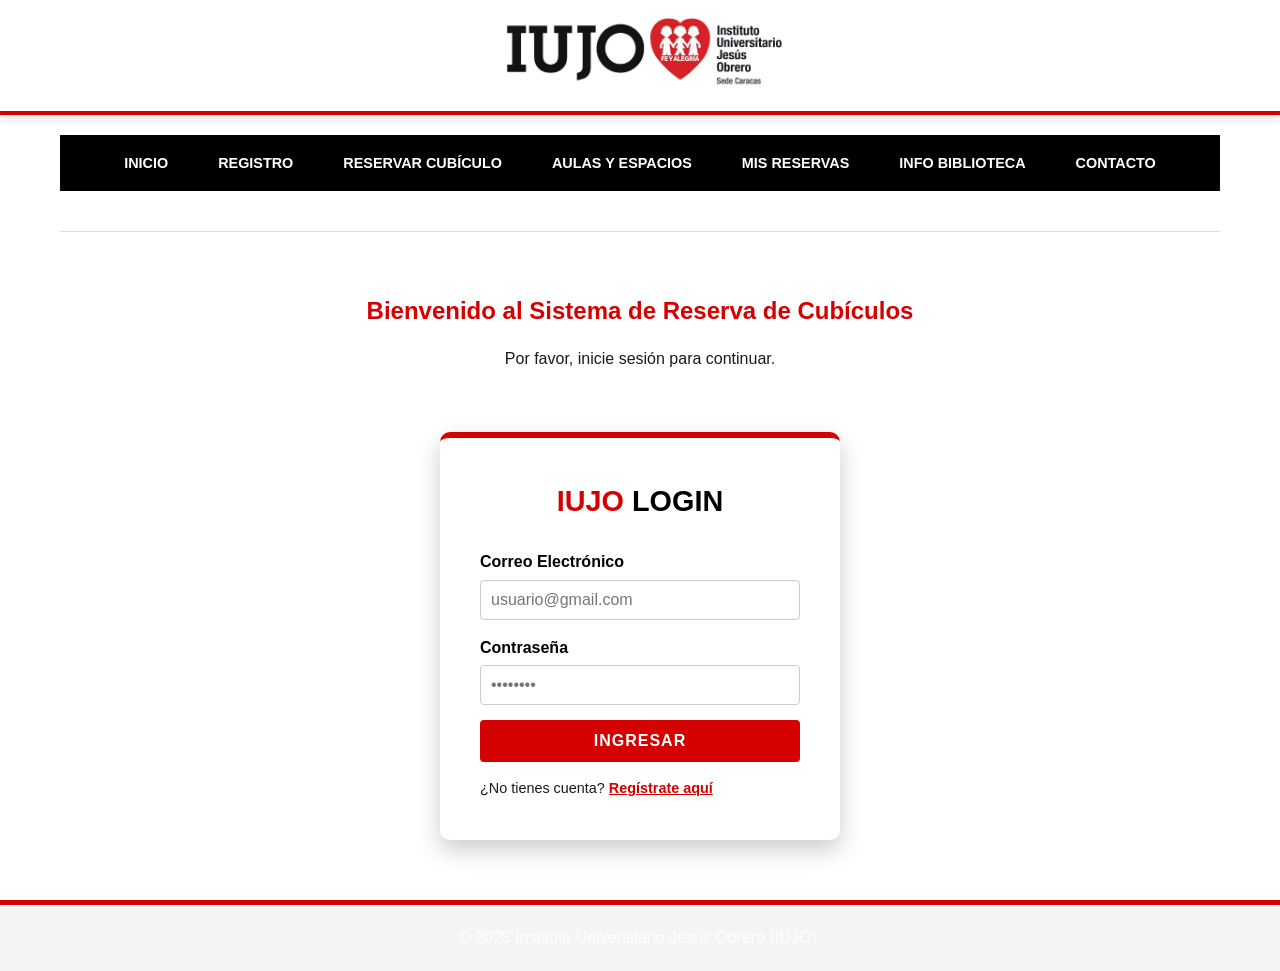
<file: index.html>
<!DOCTYPE html>
<html lang="es">
<head>
    <meta charset="UTF-8">
    <meta name="viewport" content="width=device-width, initial-scale=1.0">
    <title>Inicio | IUJO - Instituto Universitario Jesús Obrero</title>
    <link rel="stylesheet" href="estilos.css">
</head>
<body>

    <header>
        <div class="header-container">
            <div class="logo">
                <a href="index.html" aria-label="Ir a la página de inicio del IUJO">
                    <img src="images/LOGO IUJO.jpg" alt="Logo IUJO" style="max-width: 300px;">
                </a>
            </div>
        </div>
    </header>

    <main role="main">
        
        <nav class="main-nav">
            <ul>
                <li><a href="index.html">Inicio</a></li>
                <li><a href="registro.html">Registro</a></li>
                <li><a href="reservar.html">Reservar Cubículo</a></li>
                <li><a href="aulas.html">Aulas y Espacios</a></li>
                <li><a href="mis-reservas.html">Mis Reservas</a></li>
                <li><a href="biblioteca.html">Info Biblioteca</a></li>
                <li><a href="https://webiujocatia.wordpress.com/contacto/" target="_blank" rel="noopener noreferrer">Contacto</a></li>
            </ul>
        </nav>
        <hr>

        <section id="inicio" style="padding: 20px; text-align: center;">
            <h1>Bienvenido al Sistema de Reserva de Cubículos</h1>
            <p>Por favor, inicie sesión para continuar.</p>
        </section>
              
        <!-- NUEVA SECCIÓN DE LOGIN (Reemplaza a la búsqueda) -->
        <div class="login-container">
            <div class="login-card">
                <h3><span style="color:var(--primary-red)">IUJO</span> LOGIN</h3>
                <form action="/login" method="POST">
                    <div>
                        <label for="login-email">Correo Electrónico</label>
                        <input type="email" id="login-email" name="email" placeholder="usuario@gmail.com" required>
                    </div>
                    <div>
                        <label for="login-password">Contraseña</label>
                        <input type="password" id="login-password" name="password" placeholder="••••••••" required>
                    </div>
                    <button type="submit" style="width: 100%;">Ingresar</button>
                    
                    <p style="margin-top: 15px; font-size: 0.9rem;">
                        ¿No tienes cuenta? <a href="registro.html" style="color: var(--primary-red); font-weight: bold;">Regístrate aquí</a>
                    </p>
                </form>
            </div>
        </div>

    </main>

    <footer style="background-color: #f4f4f4; padding: 20px; margin-top: 20px;">
        <div class="footer-container">
            <p>&copy; 2025 Instituto Universitario Jesús Obrero (IUJO).</p>
        </div>
    </footer>

</body>
</html>
</file>
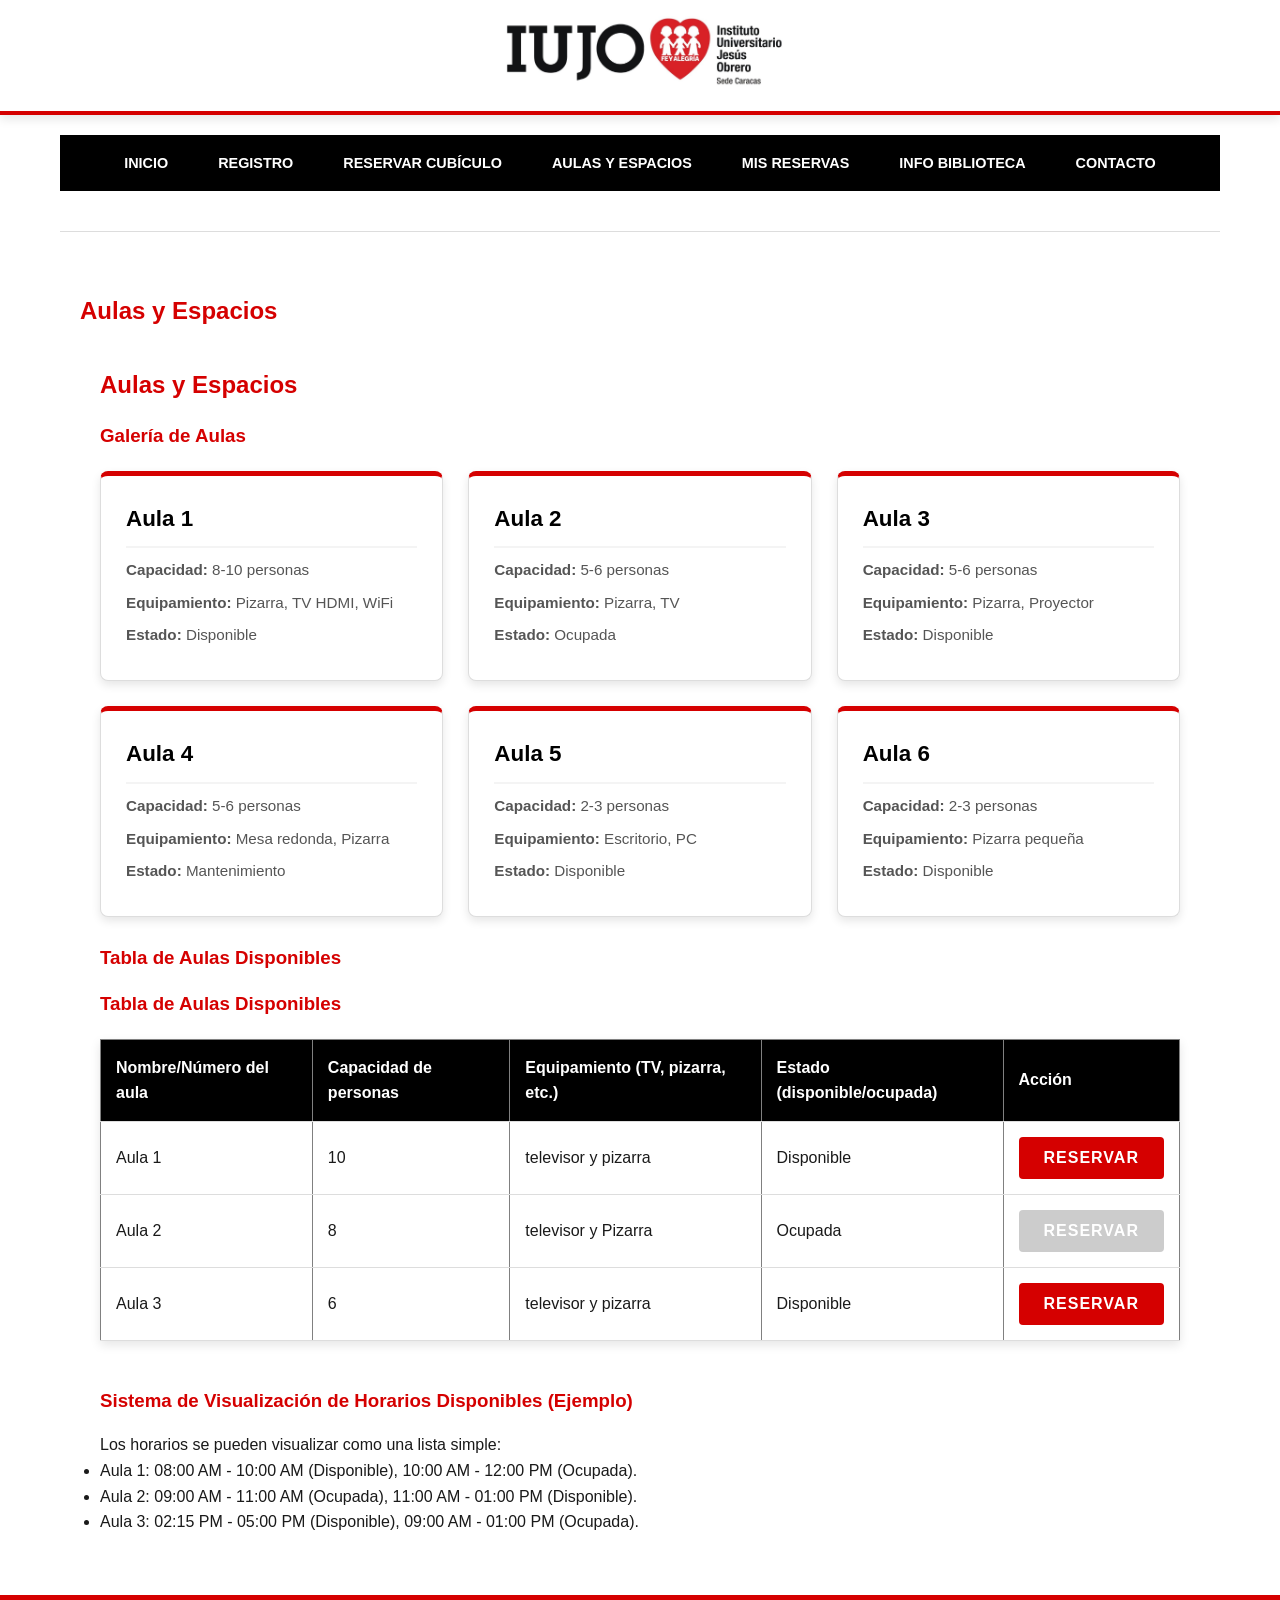
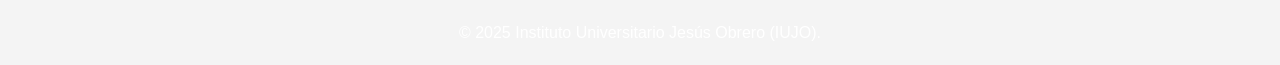
<file: aulas.html>
<!DOCTYPE html>
<html lang="es">
<head>
    <link rel="stylesheet" href="estilos.css">
    <meta charset="UTF-8">
    <meta name="viewport" content="width=device-width, initial-scale=1.0">
    <title>Aulas y Espacios | IUJO</title>
</head>
<body>

    <header>
        <div class="header-container">
            <div class="logo">
                <a href="index.html">
                    <img src="images/LOGO IUJO.jpg" alt="Logo IUJO" style="max-width: 300px;">
                </a>
            </div>
        </div>
    </header>

    <main role="main">
        <nav class="main-nav">
            <ul>
                <li><a href="index.html">Inicio</a></li>
                <li><a href="registro.html">Registro</a></li>
                <li><a href="reservar.html">Reservar Cubículo</a></li>
                <li><a href="aulas.html">Aulas y Espacios</a></li>
                <li><a href="mis-reservas.html">Mis Reservas</a></li>
                <li><a href="biblioteca.html">Info Biblioteca</a></li>
                <li><a href="https://webiujocatia.wordpress.com/contacto/" target="_blank" rel="noopener noreferrer">Contacto</a></li>
            </ul>
        </nav>
        <hr>

        <section id="aulas" style="padding: 20px;">
            <h2>Aulas y Espacios</h2>

            <section id="aulas" style="padding: 20px;">
    <h2>Aulas y Espacios</h2>

    <h3>Galería de Aulas</h3>
    <!-- Contenedor GRID que activa el CSS -->
    <div class="grid-aulas">
        
        <!-- Tarjeta 1 -->
        <div class="aula-card">
            <h4>Aula 1</h4>
            <p><strong>Capacidad:</strong> 8-10 personas</p>
            <p><strong>Equipamiento:</strong> Pizarra, TV HDMI, WiFi</p>
            <p><strong>Estado:</strong> Disponible</p>
        </div>

        <!-- Tarjeta 2 -->
        <div class="aula-card">
            <h4>Aula 2</h4>
            <p><strong>Capacidad:</strong> 5-6 personas</p>
            <p><strong>Equipamiento:</strong> Pizarra, TV</p>
            <p><strong>Estado:</strong> Ocupada</p>
        </div>

        <!-- Tarjeta 3 -->
        <div class="aula-card">
            <h4>Aula 3</h4>
            <p><strong>Capacidad:</strong> 5-6 personas</p>
            <p><strong>Equipamiento:</strong> Pizarra, Proyector</p>
            <p><strong>Estado:</strong> Disponible</p>
        </div>

        <!-- Tarjeta 4 -->
        <div class="aula-card">
            <h4>Aula 4</h4>
            <p><strong>Capacidad:</strong> 5-6 personas</p>
            <p><strong>Equipamiento:</strong> Mesa redonda, Pizarra</p>
            <p><strong>Estado:</strong> Mantenimiento</p>
        </div>

        <!-- Tarjeta 5 -->
        <div class="aula-card">
            <h4>Aula 5</h4>
            <p><strong>Capacidad:</strong> 2-3 personas</p>
            <p><strong>Equipamiento:</strong> Escritorio, PC</p>
            <p><strong>Estado:</strong> Disponible</p>
        </div>

        <!-- Tarjeta 6 -->
        <div class="aula-card">
            <h4>Aula 6</h4>
            <p><strong>Capacidad:</strong> 2-3 personas</p>
            <p><strong>Equipamiento:</strong> Pizarra pequeña</p>
            <p><strong>Estado:</strong> Disponible</p>
        </div>

    </div>

    <br>
    <h3>Tabla de Aulas Disponibles</h3>
    <!-- (El resto de tu tabla sigue aquí igual que antes...) -->
            <h3>Tabla de Aulas Disponibles</h3>
            <table border="1" style="border-collapse: collapse; width: 100%;">
                <thead>
                    <tr>
                        <th>Nombre/Número del aula</th>
                        <th>Capacidad de personas</th>
                        <th>Equipamiento (TV, pizarra, etc.)</th>
                        <th>Estado (disponible/ocupada)</th>
                        <th>Acción</th>
                    </tr>
                </thead>
                <tbody>
                    <tr>
                        <td>Aula 1</td>
                        <td>10</td>
                        <td>televisor y pizarra</td>
                        <td>Disponible</td>
                        <td><a href="reservar.html"><button>Reservar</button></a></td>
                    </tr>
                    <tr>
                        <td>Aula 2</td>
                        <td>8</td>
                        <td>televisor y Pizarra</td>
                        <td>Ocupada</td>
                        <td><button disabled>Reservar</button></td>
                    </tr>
                    <tr>
                        <td>Aula 3</td>
                        <td>6</td>
                        <td>televisor y pizarra</td>
                        <td>Disponible</td>
                        <td><a href="reservar.html"><button>Reservar</button></a></td>
                    </tr>
                </tbody>
            </table>

            <br>

            <h3>Sistema de Visualización de Horarios Disponibles (Ejemplo)</h3>
            <p>Los horarios se pueden visualizar como una lista simple:</p>
            <ul>
                <li>Aula 1: 08:00 AM - 10:00 AM (Disponible), 10:00 AM - 12:00 PM (Ocupada).</li>
                <li>Aula 2: 09:00 AM - 11:00 AM (Ocupada), 11:00 AM - 01:00 PM (Disponible).</li>
                <li>Aula 3: 02:15 PM - 05:00 PM (Disponible), 09:00 AM - 01:00 PM (Ocupada).</li>
            </ul>
        </section>
    </main>

    <footer style="background-color: #f4f4f4; padding: 20px; margin-top: 20px;">
        <div class="footer-container">
            <p>&copy; 2025 Instituto Universitario Jesús Obrero (IUJO).</p>
        </div>
    </footer>
</body>
</html>
</file>
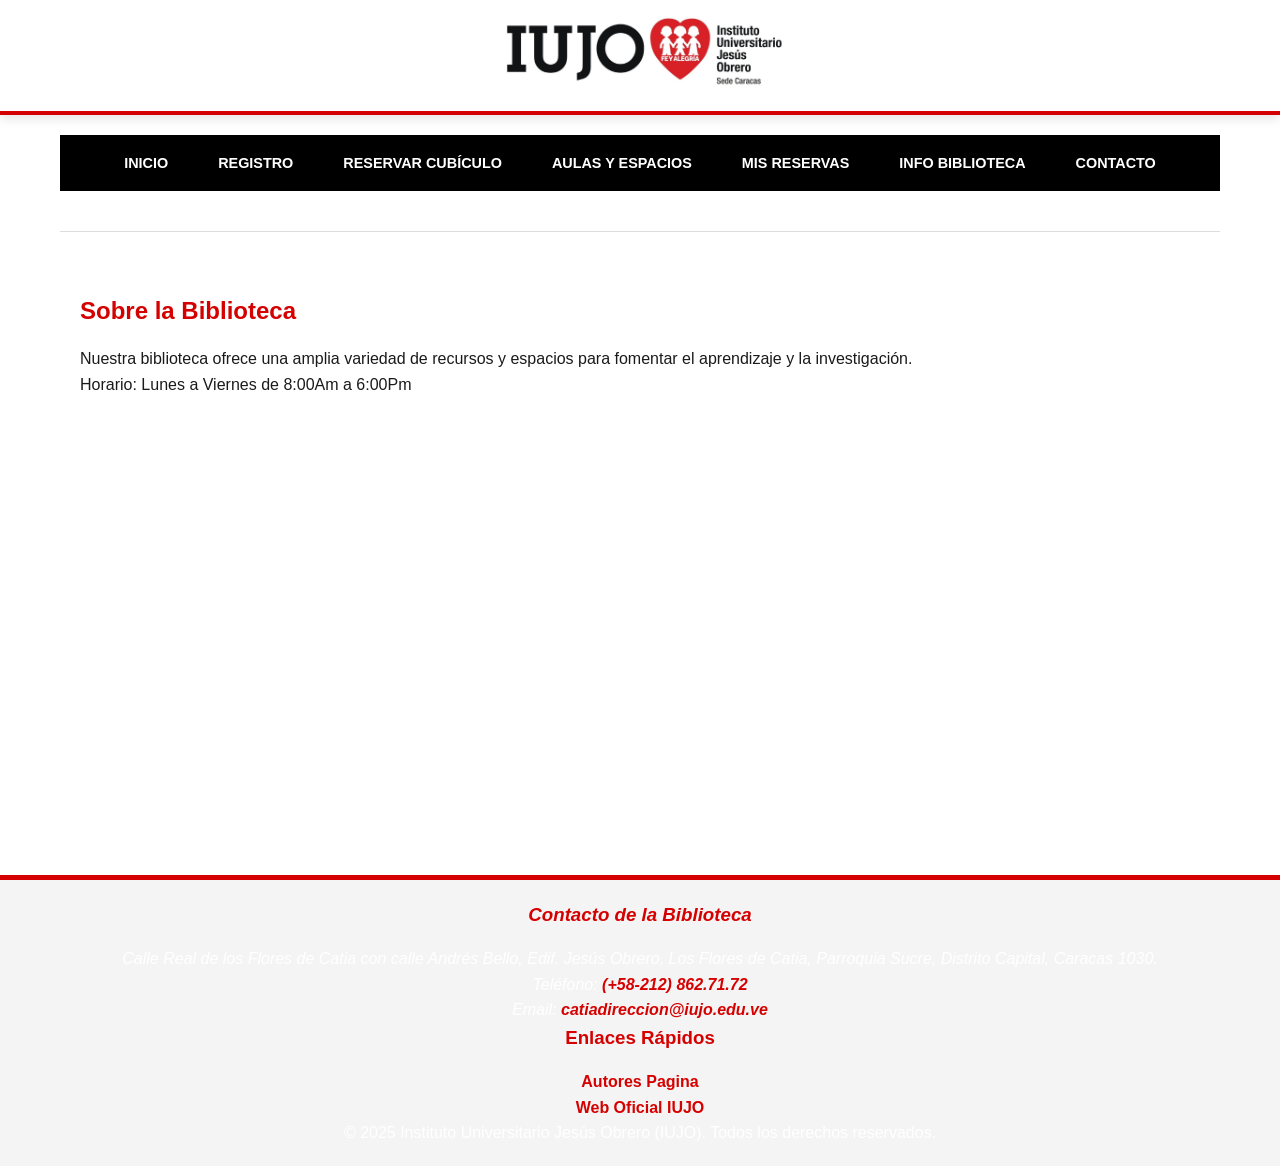
<file: biblioteca.html>
<!DOCTYPE html>
<html lang="es">
<head>
    <link rel="stylesheet" href="estilos.css">
    <meta charset="UTF-8">
    <meta name="viewport" content="width=device-width, initial-scale=1.0">
    <title>Información de la Biblioteca | IUJO</title>
</head>
<body>

    <header>
        <div class="header-container">
            <div class="logo">
                <a href="index.html">
                    <img src="images/LOGO IUJO.jpg" alt="Logo IUJO" style="max-width: 300px;">
                </a>
            </div>
        </div>
    </header>

    <main role="main">
        <nav class="main-nav">
            <ul>
                <li><a href="index.html">Inicio</a></li>
                <li><a href="registro.html">Registro</a></li>
                <li><a href="reservar.html">Reservar Cubículo</a></li>
                <li><a href="aulas.html">Aulas y Espacios</a></li>
                <li><a href="mis-reservas.html">Mis Reservas</a></li>
                <li><a href="biblioteca.html">Info Biblioteca</a></li>
                <li><a href="https://webiujocatia.wordpress.com/contacto/" target="_blank" rel="noopener noreferrer">Contacto</a></li>
            </ul>
        </nav>
        <hr>

        <section id="informacion-biblioteca" style="padding: 20px;">
            <h2>Sobre la Biblioteca</h2>
            <p>Nuestra biblioteca ofrece una amplia variedad de recursos y espacios para fomentar el aprendizaje y la investigación.</p>
            <p>Horario: Lunes a Viernes de 8:00Am a 6:00Pm</p>
        </section>
    </main>

    <footer style="background-color: #f4f4f4; padding: 20px; margin-top: 20px;">
        <div class="footer-container">
            <address class="contact-info">
                <h3>Contacto de la Biblioteca</h3>
                <p>Calle Real de los Flores de Catia con calle Andrés Bello, Edif. Jesús Obrero, Los Flores de Catia, Parroquia Sucre, Distrito Capital, Caracas 1030.</p>
                <p>Teléfono: <a href="tel:+582128627172">(+58-212) 862.71.72</a></p>
                <p>Email: <a href="mailto:catiadireccion@iujo.edu.ve">catiadireccion@iujo.edu.ve</a></p>
            </address>
            <div class="important-links">
                <h3>Enlaces Rápidos</h3>
                <ul>
                    <li><a href="autores.html">Autores Pagina</a></li>
                    <li><a href="https://webiujocatia.wordpress.com/" target="_blank" rel="noopener noreferrer">Web Oficial IUJO</a></li>
                </ul>
            </div>
            <div class="copyright">
                <p>&copy; 2025 Instituto Universitario Jesús Obrero (IUJO). Todos los derechos reservados.</p>
            </div>
        </div>
    </footer>

</body>
</html>
</file>
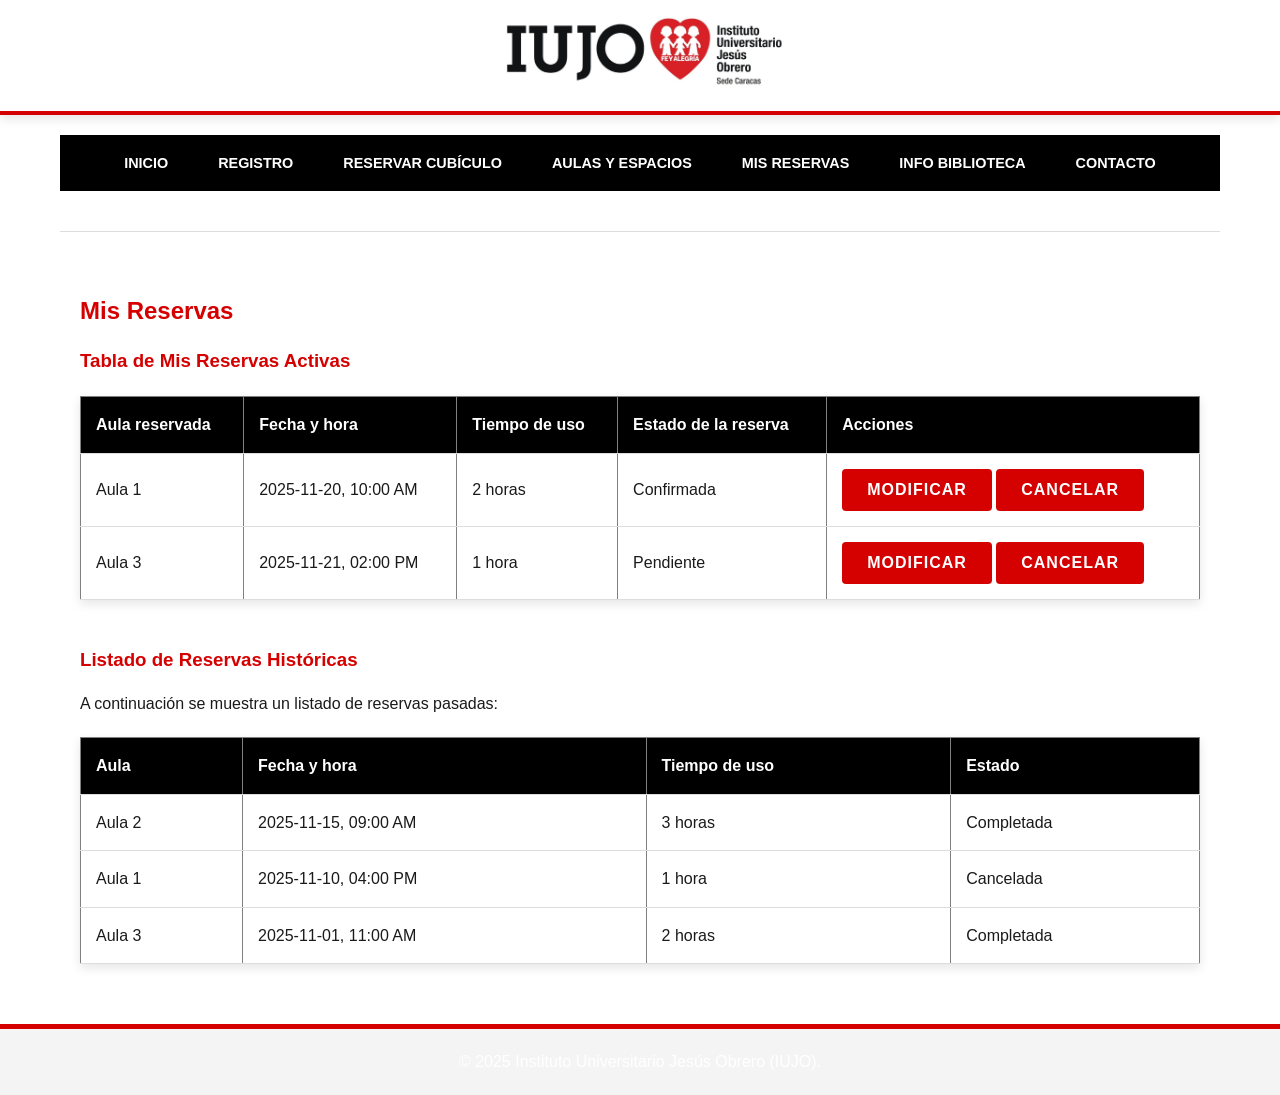
<file: mis-reservas.html>
<!DOCTYPE html>
<html lang="es">
<head>
    <link rel="stylesheet" href="estilos.css">
    <meta charset="UTF-8">
    <meta name="viewport" content="width=device-width, initial-scale=1.0">
    <title>Mis Reservas | IUJO</title>
</head>
<body>

    <header>
        <div class="header-container">
            <div class="logo">
                <a href="index.html">
                    <img src="images/LOGO IUJO.jpg" alt="Logo IUJO" style="max-width: 300px;">
                </a>
            </div>
        </div>
    </header>

    <main role="main">
        <nav class="main-nav">
            <ul>
                <li><a href="index.html">Inicio</a></li>
                <li><a href="registro.html">Registro</a></li>
                <li><a href="reservar.html">Reservar Cubículo</a></li>
                <li><a href="aulas.html">Aulas y Espacios</a></li>
                <li><a href="mis-reservas.html">Mis Reservas</a></li>
                <li><a href="biblioteca.html">Info Biblioteca</a></li>
                <li><a href="https://webiujocatia.wordpress.com/contacto/" target="_blank" rel="noopener noreferrer">Contacto</a></li>
            </ul>
        </nav>
        <hr>

        <section id="mis-reservas" style="padding: 20px;">
            <h2>Mis Reservas</h2>
        
            <h3>Tabla de Mis Reservas Activas</h3>
            <table border="1" style="border-collapse: collapse; width: 100%;">
                <thead>
                    <tr>
                        <th>Aula reservada</th>
                        <th>Fecha y hora</th>
                        <th>Tiempo de uso</th>
                        <th>Estado de la reserva</th>
                        <th>Acciones</th>
                    </tr>
                </thead>
                <tbody>
                    <tr>
                        <td>Aula 1</td>
                        <td>2025-11-20, 10:00 AM</td>
                        <td>2 horas</td>
                        <td>Confirmada</td>
                        <td>
                            <button>Modificar</button>
                            <button>Cancelar</button>
                        </td>
                    </tr>
                    <tr>
                        <td>Aula 3</td>
                        <td>2025-11-21, 02:00 PM</td>
                        <td>1 hora</td>
                        <td>Pendiente</td>
                        <td>
                            <button>Modificar</button>
                            <button>Cancelar</button>
                        </td>
                    </tr>
                </tbody>
            </table>
        
            <br>

            <h3>Listado de Reservas Históricas</h3>
            <p>A continuación se muestra un listado de reservas pasadas:</p>
            <table border="1" style="border-collapse: collapse; width: 100%;">
                <thead>
                    <tr>
                        <th>Aula</th>
                        <th>Fecha y hora</th>
                        <th>Tiempo de uso</th>
                        <th>Estado</th>
                    </tr>
                </thead>
                <tbody>
                    <tr>
                        <td>Aula 2</td>
                        <td>2025-11-15, 09:00 AM</td>
                        <td>3 horas</td>
                        <td>Completada</td>
                    </tr>
                    <tr>
                        <td>Aula 1</td>
                        <td>2025-11-10, 04:00 PM</td>
                        <td>1 hora</td>
                        <td>Cancelada</td>
                    </tr>
                    <tr>
                        <td>Aula 3</td>
                        <td>2025-11-01, 11:00 AM</td>
                        <td>2 horas</td>
                        <td>Completada</td>
                    </tr>
                </tbody>
            </table>
        
        </section>
    </main>

    <footer style="background-color: #f4f4f4; padding: 20px; margin-top: 20px;">
        <div class="footer-container">
            <p>&copy; 2025 Instituto Universitario Jesús Obrero (IUJO).</p>
        </div>
    </footer>
</body>
</html>
</file>
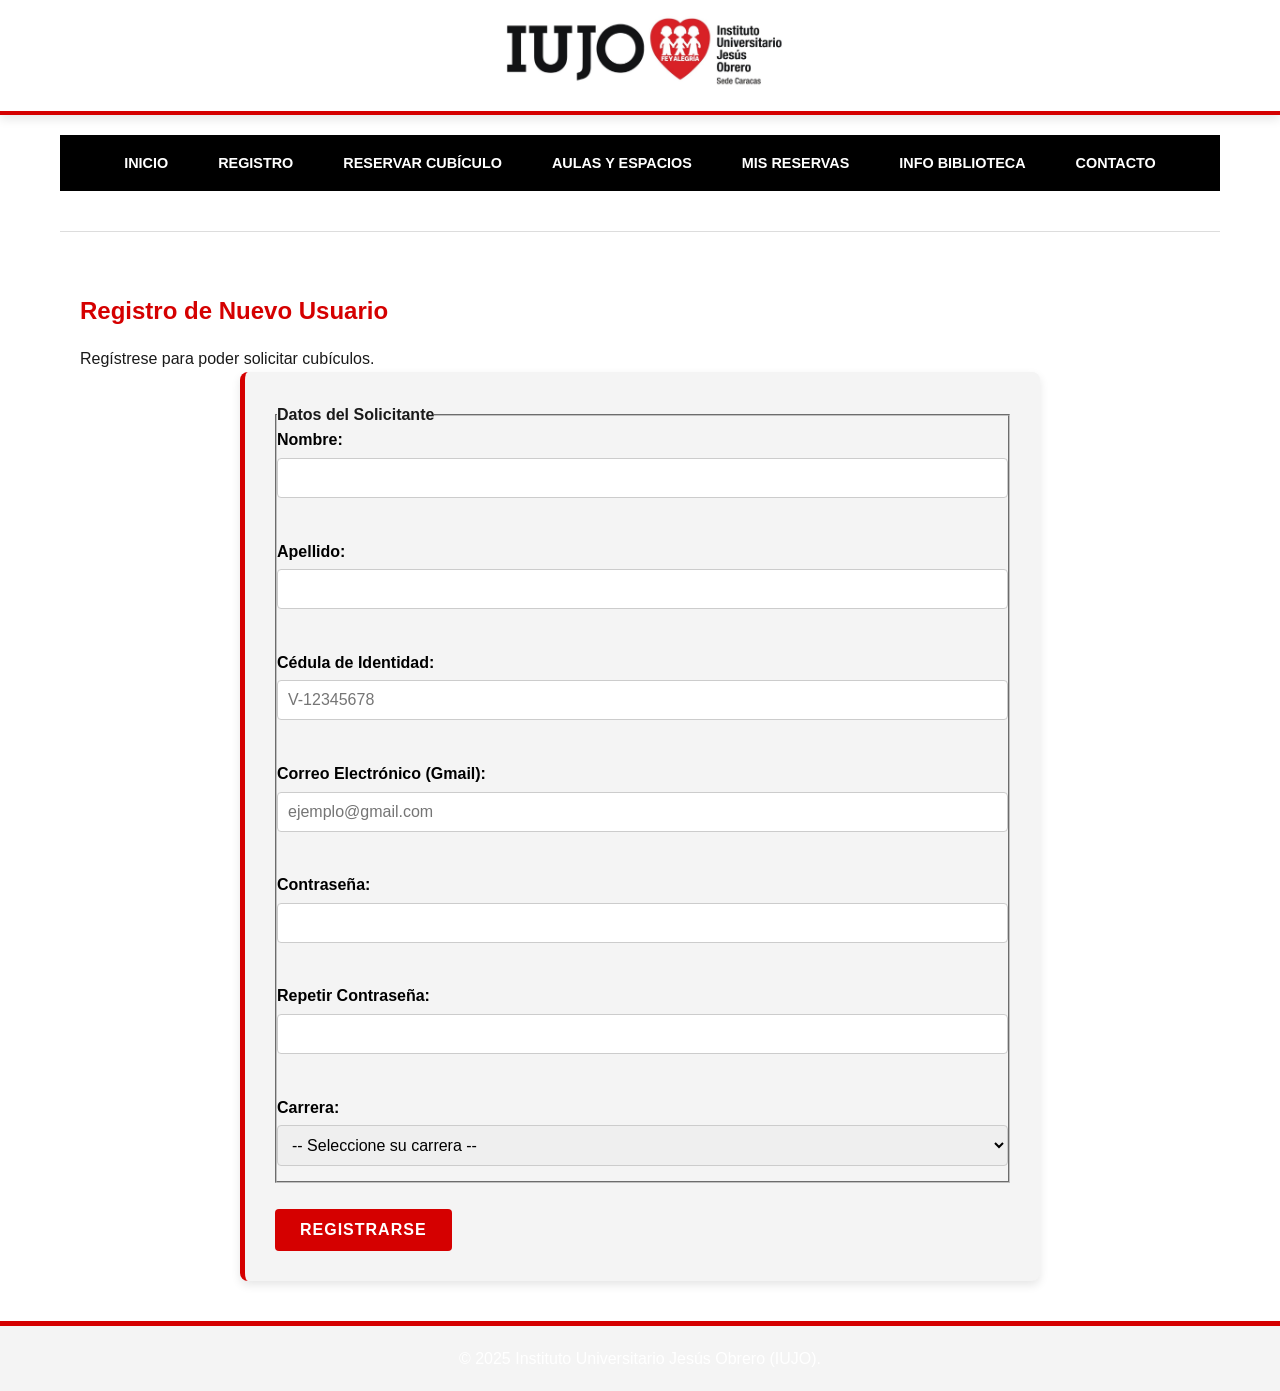
<file: registro.html>
<!DOCTYPE html>
<html lang="es">
<head>
    <link rel="stylesheet" href="estilos.css">
    <meta charset="UTF-8">
    <meta name="viewport" content="width=device-width, initial-scale=1.0">
    <title>Registro de Usuario | IUJO</title>
</head>
<body>

    <header>
        <div class="header-container">
            <div class="logo">
                <a href="index.html">
                    <img src="images/LOGO IUJO.jpg" alt="Logo IUJO" style="max-width: 300px;">
                </a>
            </div>
        </div>
    </header>

    <main role="main">
        <nav class="main-nav">
            <ul>
                <li><a href="index.html">Inicio</a></li>
                <li><a href="registro.html">Registro</a></li>
                <li><a href="reservar.html">Reservar Cubículo</a></li>
                <li><a href="aulas.html">Aulas y Espacios</a></li>
                <li><a href="mis-reservas.html">Mis Reservas</a></li>
                <li><a href="biblioteca.html">Info Biblioteca</a></li>
                <li><a href="https://webiujocatia.wordpress.com/contacto/" target="_blank" rel="noopener noreferrer">Contacto</a></li>
            </ul>
        </nav>
        <hr>

        <section id="registro-usuario" style="padding: 20px;">
            <h2>Registro de Nuevo Usuario</h2>
            <p>Regístrese para poder solicitar cubículos.</p>

            <form action="/submit-registro" method="POST">
                <fieldset>
                    <legend><strong>Datos del Solicitante</strong></legend>

                    <div>
                        <label for="nombre">Nombre:</label>
                        <input type="text" id="nombre" name="nombre" required>
                    </div>
                    <br>
                    <div>
                        <label for="apellido">Apellido:</label>
                        <input type="text" id="apellido" name="apellido" required>
                    </div>
                    <br>
                    <div>
                        <label for="cedula">Cédula de Identidad:</label>
                        <input type="text" id="cedula" name="cedula" placeholder="V-12345678" required pattern="[VEve]-\d{7,9}">
                    </div>
                    <br>
                    <div>
                        <label for="email">Correo Electrónico (Gmail):</label>
                        <input type="email" id="email" name="email" placeholder="ejemplo@gmail.com" required pattern="[a-zA-Z0-9._%+-]+@gmail\.com$">
                    </div>
                    <br>
                    <div>
                        <label for="password">Contraseña:</label>
                        <input type="password" id="password" name="password" required>
                    </div>
                    <br>
                    <div>
                        <label for="repeat_password">Repetir Contraseña:</label>
                        <input type="password" id="repeat_password" name="repeat_password" required>
                    </div>
                    <br>
                    <div>
                        <label for="carrera">Carrera:</label>
                        <select id="carrera" name="carrera" required>
                            <option value="">-- Seleccione su carrera --</option>
                            <option value="informatica">Informática</option>
                            <option value="contaduria">Contaduría</option>
                            <option value="electronica">Electrónica</option>
                            <option value="mecanica">Mecánica</option>
                            <option value="otra">Otra</option>
                        </select>
                    </div>
                </fieldset>
                <br>
                <div>
                    <button type="submit">Registrarse</button>
                </div>
            </form>
        </section>
    </main>

    <footer style="background-color: #f4f4f4; padding: 20px; margin-top: 20px;">
        <div class="footer-container">
            <p>&copy; 2025 Instituto Universitario Jesús Obrero (IUJO).</p>
        </div>
    </footer>
</body>
</html>
</file>
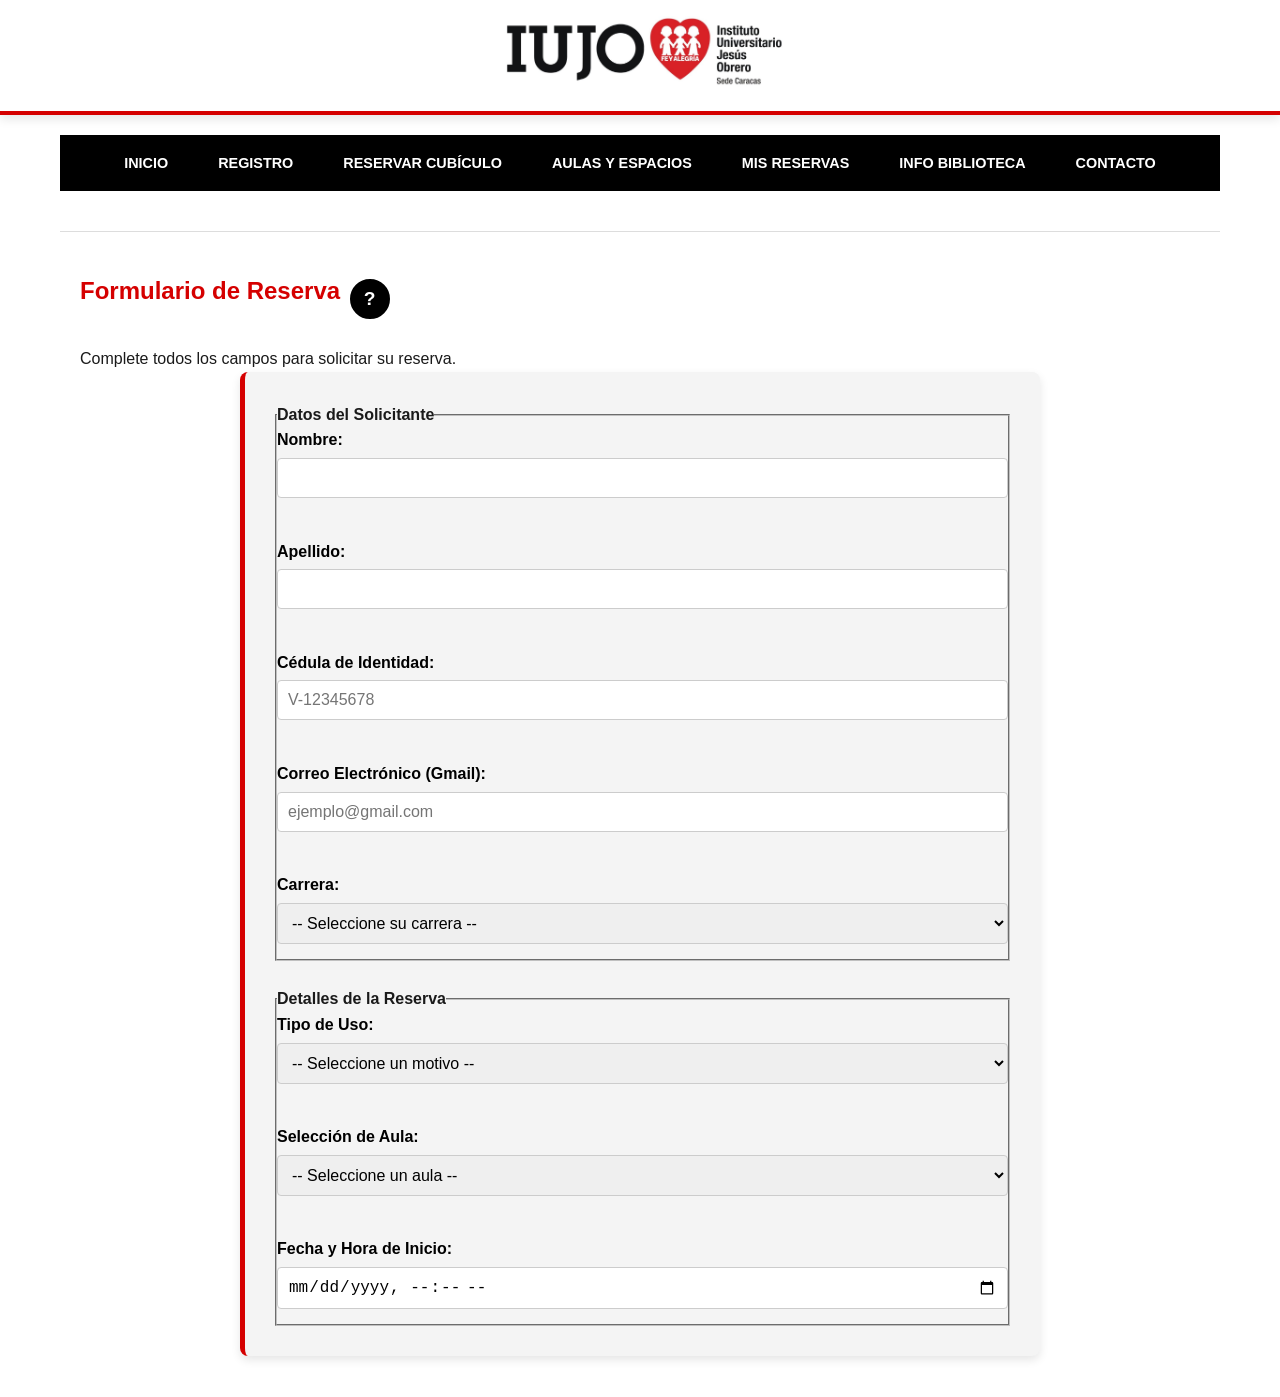
<file: reservar.html>
<!DOCTYPE html>
<html lang="es">
<head>
    <meta charset="UTF-8">
    <meta name="viewport" content="width=device-width, initial-scale=1.0">
    <title>Reservar Cubículo | IUJO</title>
    <link rel="stylesheet" href="estilos.css">
</head>
<body>

    <header>
        <div class="header-container">
            <div class="logo">
                <a href="index.html">
                    <img src="images/LOGO IUJO.jpg" alt="Logo IUJO" style="max-width: 300px;">
                </a>
            </div>
        </div>
    </header>

    <main role="main">
        <nav class="main-nav">
            <ul>
                <li><a href="index.html">Inicio</a></li>
                <li><a href="registro.html">Registro</a></li>
                <li><a href="reservar.html">Reservar Cubículo</a></li>
                <li><a href="aulas.html">Aulas y Espacios</a></li>
                <li><a href="mis-reservas.html">Mis Reservas</a></li>
                <li><a href="biblioteca.html">Info Biblioteca</a></li>
                <li><a href="https://webiujocatia.wordpress.com/contacto/" target="_blank" rel="noopener noreferrer">Contacto</a></li>
            </ul>
        </nav>
        <hr>

        <!-- SECCIÓN DE AYUDA MODIFICADA -->
        <section style="padding: 0 20px; position: relative;">
            <div style="display: flex; align-items: center; gap: 10px;">
                <h2>Formulario de Reserva</h2>
                <!-- Botón de interrogación -->
                <button id="btn-ayuda" type="button" class="btn-circle" title="¿Cómo reservar?">?</button>
            </div>

            <!-- Contenedor oculto con las instrucciones -->
            <div id="info-ayuda" class="info-box hidden">
                <h3>Cómo reservar un aula</h3>
                <ol>
                    <li><strong>Busca:</strong> Explora las aulas disponibles en la sección "Aulas y Espacios".</li>
                    <li><strong>Selecciona:</strong> Elige la que mejor se adapte a tus necesidades.</li>
                    <li><strong>Reserva:</strong> Completa el formulario con tus datos.</li>
                    <li><strong>Confirma:</strong> Recibirás un correo de confirmación.</li>
                </ol>
            </div>
        </section>

        <section id="reservar" style="padding: 20px;">
            <p>Complete todos los campos para solicitar su reserva.</p>

            <form action="/submit-reserva" method="POST">
                <fieldset>
                    <legend><strong>Datos del Solicitante</strong></legend>
                    <div>
                        <label for="nombre">Nombre:</label>
                        <input type="text" id="nombre" name="nombre" required>
                    </div>
                    <br>
                    <div>
                        <label for="apellido">Apellido:</label>
                        <input type="text" id="apellido" name="apellido" required>
                    </div>
                    <br>
                    <div>
                        <label for="cedula">Cédula de Identidad:</label>
                        <input type="text" id="cedula" name="cedula" placeholder="V-12345678" required pattern="[VEve]-\d{7,9}">
                    </div>
                    <br>
                    <div>
                        <label for="email">Correo Electrónico (Gmail):</label>
                        <input type="email" id="email" name="email" placeholder="ejemplo@gmail.com" required pattern="[a-zA-Z0-9._%+-]+@gmail\.com$">
                    </div>
                    <br>
                    <div>
                        <label for="carrera">Carrera:</label>
                        <select id="carrera" name="carrera" required>
                            <option value="">-- Seleccione su carrera --</option>
                            <option value="informatica">Informática</option>
                            <option value="contaduria">Contaduría</option>
                            <option value="electronica">Electrónica</option>
                            <option value="mecanica">Mecánica</option>
                            <option value="otra">Otra</option>
                        </select>
                    </div>
                </fieldset>
                
                <br>

                <fieldset>
                    <legend><strong>Detalles de la Reserva</strong></legend>
                    <div>
                        <label for="tipo_uso">Tipo de Uso:</label>
                        <select id="tipo_uso" name="tipo_uso" required>
                            <option value="">-- Seleccione un motivo --</option>
                            <option value="estudio_grupal">Estudio Grupal</option>
                            <option value="exposicion">Preparar Exposición</option>
                            <option value="reunion_proyecto">Reunión de Proyecto</option>
                            <option value="otro">Otro</option>
                        </select>
                    </div>
                    <br>
                    <div>
                        <label for="seleccion_aula">Selección de Aula:</label>
                        <select id="seleccion_aula" name="seleccion_aula" required>
                            <option value="">-- Seleccione un aula --</option>
                            <option value="aula_1">aula 1 (8-10 personas, Pizarra, TV)</option>
                            <option value="aula_2">aula 2 (5-6 personas, Pizarra, TV)</option>
                            <option value="aula_3">aula 3 (5-6 personas, Pizarra, TV)</option>
                            <option value="aula_4">aula 4 (5-6 personas, Pizarra, TV)</option>
                            <option value="aula_5">aula 5 (3-2 personas, Pizarra, TV)</option>
                            <option value="aula_6">aula 6 (3-2 personas, Pizarra, TV)</option>
                        </select>
                    </div>
                    <br>
                    <div>
                        <label for="fecha_hora">Fecha y Hora de Inicio:</label>
                        <input type="datetime-local" id="fecha_hora" name="fecha_hora" required>
</file>
<file: estilos.css>
/* =========================================
   VARIABLES Y CONFIGURACIÓN GLOBAL
   ========================================= */
:root {
    --primary-red: #d50000;   /* Rojo intenso */
    --hover-red: #b71c1c;     /* Rojo más oscuro para hover */
    --text-black: #1a1a1a;    /* Negro suave para lectura */
    --pure-black: #000000;    /* Negro puro para contrastes */
    --white: #ffffff;
    --light-gray: #f4f4f4;    /* Para fondos secundarios */
    --border-color: #ddd;
    --shadow: 0 4px 10px rgba(0, 0, 0, 0.1);
}

* {
    margin: 0;
    padding: 0;
    box-sizing: border-box;
}

body {
    font-family: 'Segoe UI', Roboto, Helvetica, Arial, sans-serif;
    background-color: var(--white);
    color: var(--text-black);
    line-height: 1.6;
}

/* =========================================
   ENCABEZADO Y NAVEGACIÓN
   ========================================= */
header {
    background-color: var(--white);
    border-bottom: 4px solid var(--primary-red);
    padding: 1rem 0;
    box-shadow: var(--shadow);
}

.header-container {
    max-width: 1200px;
    margin: 0 auto;
    text-align: center;
}

/* Menú de Navegación */
.main-nav {
    background-color: var(--pure-black);
    padding: 15px 0;
    position: sticky;
    top: 0;
    z-index: 1000;
}

.main-nav ul {
    list-style: none;
    display: flex;
    justify-content: center;
    flex-wrap: wrap;
    gap: 20px;
}

.main-nav a {
    color: var(--white);
    text-decoration: none;
    font-weight: 600;
    text-transform: uppercase;
    font-size: 0.9rem;
    padding: 8px 15px;
    border-radius: 4px;
    transition: all 0.3s ease;
}

.main-nav a:hover {
    background-color: var(--primary-red);
    color: var(--white);
}

/* =========================================
   CONTENIDO PRINCIPAL Y TIPOGRAFÍA
   ========================================= */
main {
    max-width: 1200px;
    margin: 20px auto;
    padding: 0 20px;
    min-height: 80vh;
}

h1, h2, h3, h4 {
    color: var(--primary-red);
    margin-bottom: 1rem;
    font-weight: 700;
}

hr {
    border: 0;
    height: 1px;
    background: var(--border-color);
    margin: 40px 0;
}

/* =========================================
   FORMULARIOS Y INPUTS
   ========================================= */
form {
    background: var(--light-gray);
    padding: 30px;
    border-radius: 8px;
    border-left: 5px solid var(--primary-red);
    box-shadow: var(--shadow);
    max-width: 800px;
    margin: 0 auto;
}

label {
    display: block;
    font-weight: bold;
    margin-bottom: 5px;
    color: var(--pure-black);
}

input[type="text"],
input[type="email"],
input[type="password"],
input[type="search"],
input[type="datetime-local"],
select {
    width: 100%;
    padding: 10px;
    border: 1px solid #ccc;
    border-radius: 4px;
    margin-bottom: 15px;
    font-size: 1rem;
    transition: border-color 0.3s;
}

input:focus, select:focus {
    outline: none;
    border-color: var(--primary-red);
    box-shadow: 0 0 5px rgba(213, 0, 0, 0.2);
}

/* =========================================
   BOTONES
   ========================================= */
button {
    background-color: var(--primary-red);
    color: var(--white);
    border: none;
    padding: 12px 25px;
    font-size: 1rem;
    font-weight: bold;
    border-radius: 4px;
    cursor: pointer;
    transition: all 0.3s ease;
    text-transform: uppercase;
    letter-spacing: 1px;
}

button:hover {
    background-color: var(--pure-black);
    transform: translateY(-2px);
}

button[disabled] {
    background-color: #ccc;
    cursor: not-allowed;
    transform: none;
}

/* =========================================
   GRID DE AULAS (SOLICITUD ESPECÍFICA)
   ========================================= */
/* Contenedor del Grid */
.grid-aulas {
    display: grid;
    grid-template-columns: repeat(auto-fit, minmax(300px, 1fr)); /* Responsivo: crea columnas según quepan */
    gap: 25px;
    margin-top: 20px;
}

/* Estilo de la Tarjeta (Card) */
.aula-card {
    background-color: var(--white);
    border: 1px solid var(--border-color);
    border-top: 5px solid var(--primary-red); /* Detalle rojo arriba */
    padding: 25px;
    border-radius: 8px;
    box-shadow: var(--shadow);
    transition: all 0.4s cubic-bezier(0.175, 0.885, 0.32, 1.275); /* Transición suave con rebote */
    display: flex;
    flex-direction: column;
    justify-content: space-between;
    cursor: default;
}

.aula-card h4 {
    font-size: 1.4rem;
    margin-bottom: 10px;
    color: var(--pure-black); /* Título negro inicialmente */
    border-bottom: 2px solid var(--light-gray);
    padding-bottom: 10px;
    transition: color 0.3s;
}

.aula-card p {
    font-size: 0.95rem;
    margin-bottom: 8px;
    color: #555;
    transition: color 0.3s;
}

/* Efecto Hover Solicitado */
.aula-card:hover {
    background-color: var(--primary-red);
    transform: translateY(-10px); /* Sube la tarjeta */
    border-color: var(--primary-red);
}

.aula-card:hover h4 {
    color: var(--white); /* Título blanco */
    border-bottom-color: rgba(255,255,255,0.3);
}

.aula-card:hover p {
    color: var(--white); /* Texto blanco */
}

/* =========================================
   TABLAS
   ========================================= */
table {
    width: 100%;
    border-collapse: collapse;
    margin: 20px 0;
    box-shadow: var(--shadow);
    background-color: var(--white);
}

table thead {
    background-color: var(--pure-black);
    color: var(--white);
}

table th, table td {
    padding: 15px;
    text-align: left;
    border-bottom: 1px solid #ddd;
}

table tr:hover {
    background-color: #ffebee; /* Rojo muy pálido al pasar el mouse por la fila */
}

/* =========================================
   FOOTER
   ========================================= */
footer {
    background-color: var(--pure-black);
    color: var(--white);
    padding: 40px 0;
    text-align: center;
    border-top: 5px solid var(--primary-red);
}

footer a {
    color: var(--primary-red);
    text-decoration: none;
    font-weight: bold;
}

footer a:hover {
    color: var(--white);
    text-decoration: underline;
}

footer ul {
    list-style: none;
    padding: 0;
}

.footer-container {
    max-width: 1200px;
    margin: 0 auto;
    padding: 0 20px;
}
/* =========================================
   ESTILOS NUEVOS (LOGIN Y AYUDA)
   ========================================= */

/* --- Login --- */
.login-container {
    display: flex;
    justify-content: center;
    align-items: center;
    padding: 40px 20px;
}

.login-card {
    background-color: var(--white);
    padding: 40px;
    border-radius: 10px;
    box-shadow: 0 10px 25px rgba(0,0,0,0.2);
    width: 100%;
    max-width: 400px;
    border-top: 6px solid var(--primary-red);
    text-align: center;
}

.login-card form {
    /* Reseteamos el estilo global de formulario para esta tarjeta específica */
    border-left: none;
    box-shadow: none;
    padding: 0;
    background: transparent;
    text-align: left;
}

.login-card h3 {
    margin-bottom: 25px;
    font-size: 1.8rem;
    color: var(--pure-black);
}

/* --- Botón de Ayuda (?) --- */
.btn-circle {
    width: 40px;
    height: 40px;
    border-radius: 50%;
    background-color: var(--pure-black);
    color: var(--white);
    font-size: 1.2rem;
    font-weight: bold;
    display: flex;
    justify-content: center;
    align-items: center;
    padding: 0; /* Override del padding global */
    border: 2px solid var(--pure-black);
    cursor: pointer;
    transition: all 0.3s ease;
}

.btn-circle:hover {
    background-color: var(--white);
    color: var(--primary-red);
    border-color: var(--primary-red);
    transform: rotate(90deg); /* Pequeña animación de giro */
}

/* Caja de información desplegable */
.info-box {
    background-color: #fff0f0; /* Fondo rojizo muy suave */
    border-left: 5px solid var(--primary-red);
    padding: 20px;
    margin-top: 15px;
    border-radius: 4px;
    box-shadow: 0 2px 5px rgba(0,0,0,0.1);
    animation: fadeIn 0.4s ease-in-out;
}

.hidden {
    display: none;
}

@keyframes fadeIn {
    from { opacity: 0; transform: translateY(-10px); }
    to { opacity: 1; transform: translateY(0); }
}
</file>
